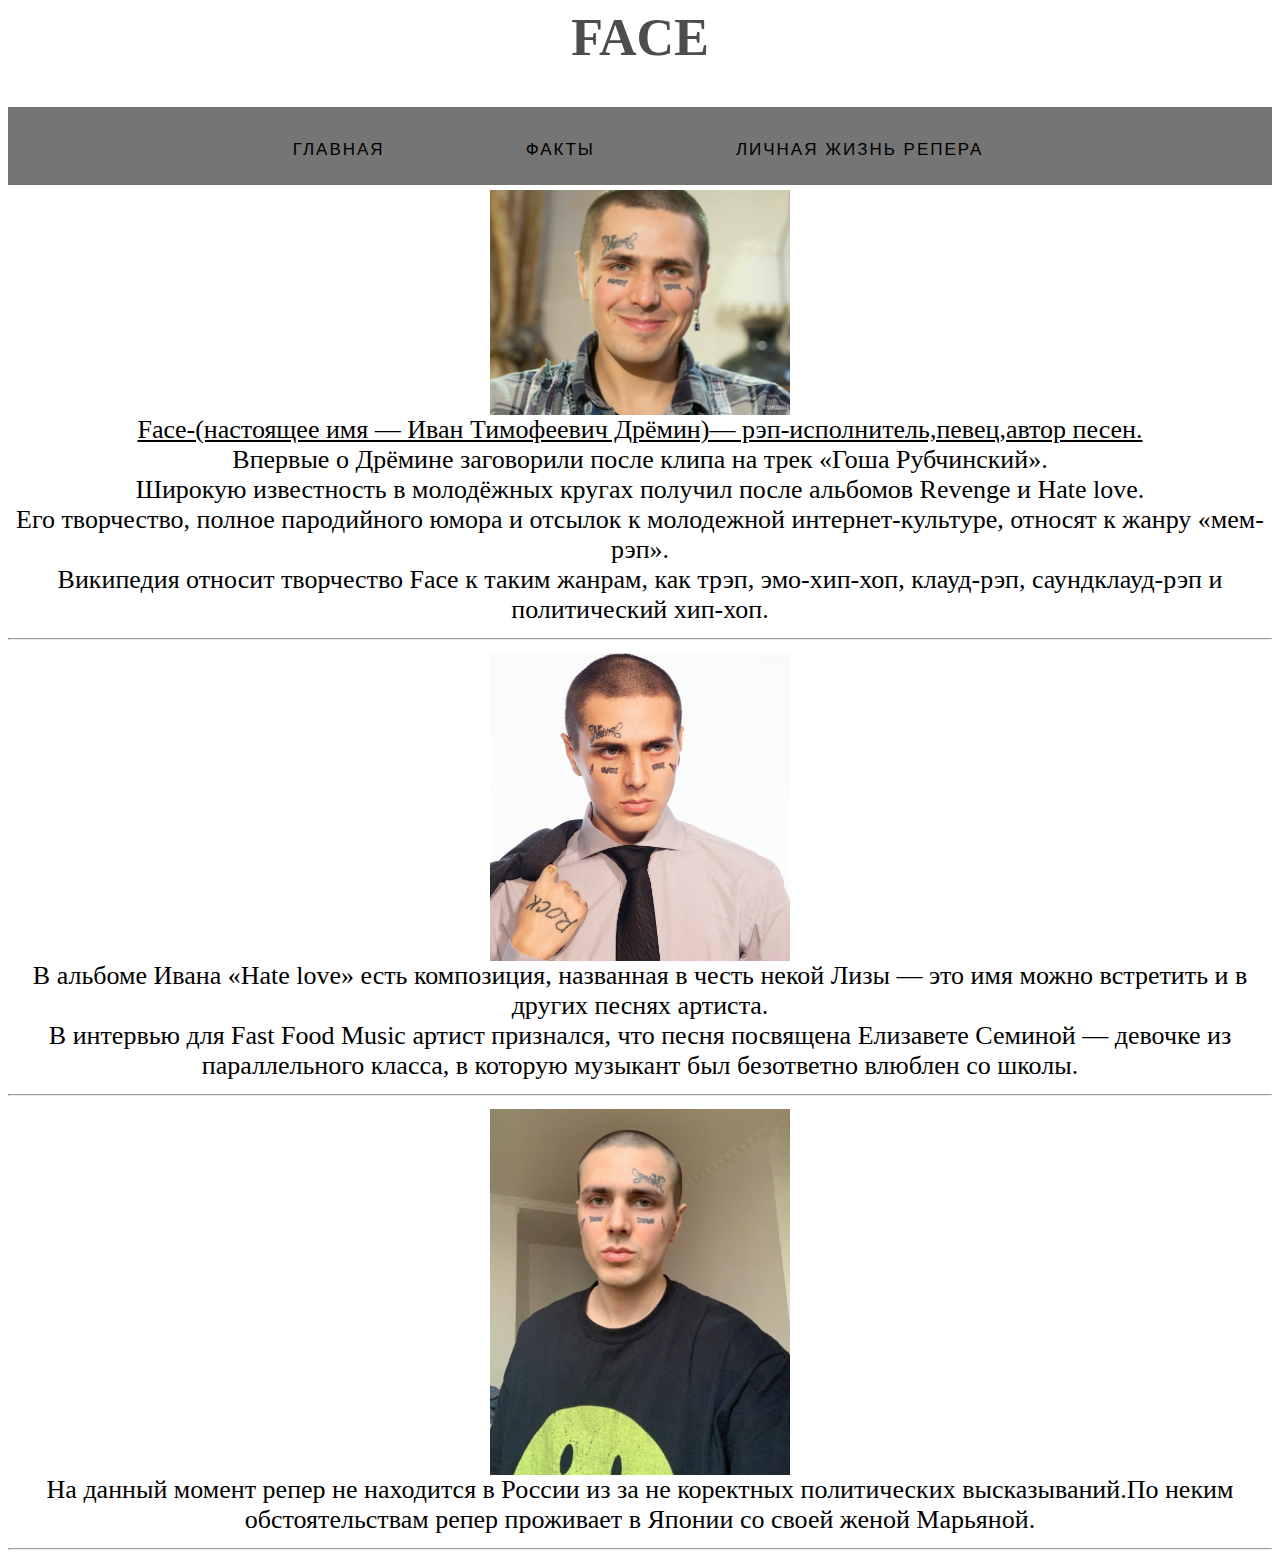
<file: index.html>
<html><body>
  <center><h1 style="color: #4e4d4d;"> FACE <h1/> </center>
   <meta http-equiv="Content-Type" content="text/html;charset=utf-8" />
  <link rel="stylesheet" type="text/css" href="style.css" /> 
  <style type="text/css">
    body {font-family:XO Caliburn ;font-size: 26px;
         }
    </style>


  <header align="center">
    <ul class="menu-main">
     <li><a href="index.html">Главная</a></li>
     <li><a></a></li>
     <li><a href="contacts.html">Факты</a></li>
     <li><a></a></li>
     <li><a href="we.html">Личная жизнь репера</a></li>
     
     </ul>
 
 </header> 
 


  <bgcolor="#708090">
 







  
  <div class="col-md-2" style="display: inline-flex;"></div>
  <center> <img width="300px"src="фейс.jpg"> 
<br><u>Face-(настоящее имя — Иван Тимофеевич Дрёмин)— рэп-исполнитель,певец,автор песен.</u>
<br>Впервые о Дрёмине заговорили после клипа на трек «Гоша Рубчинский».
<br>Широкую известность в молодёжных кругах получил после альбомов Revenge и Hate love.

<br>Его творчество, полное пародийного юмора и отсылок к молодежной интернет-культуре, относят к жанру «мем-рэп».
<br>Википедия относит творчество Face к таким жанрам, как трэп, эмо-хип-хоп, клауд-рэп, саундклауд-рэп и политический хип-хоп.
</div></center>
<hr>
<div class="col-md-2" style="display: inline-flex;"></div>
 <center> <img width="300px"src="face.jpg"> 
<br>В альбоме Ивана «Hate love» есть композиция, названная в честь некой Лизы — это имя можно встретить и в других песнях артиста.
<br>В интервью для Fast Food Music артист признался, что песня посвящена Елизавете Семиной — девочке из параллельного класса, в которую музыкант был безответно влюблен со школы.

<hr>
   <div class="col-md-2" style="display: inline-flex;"></center>
      <center><img width="300px"src="смайл.jpg">
   <br>На данный момент репер не находится в России из за не коректных политических высказываний.По неким обстоятельствам репер проживает в Японии со своей женой Марьяной.
</div><hr></center>











 










 </div></body></center>
</html>
</file>
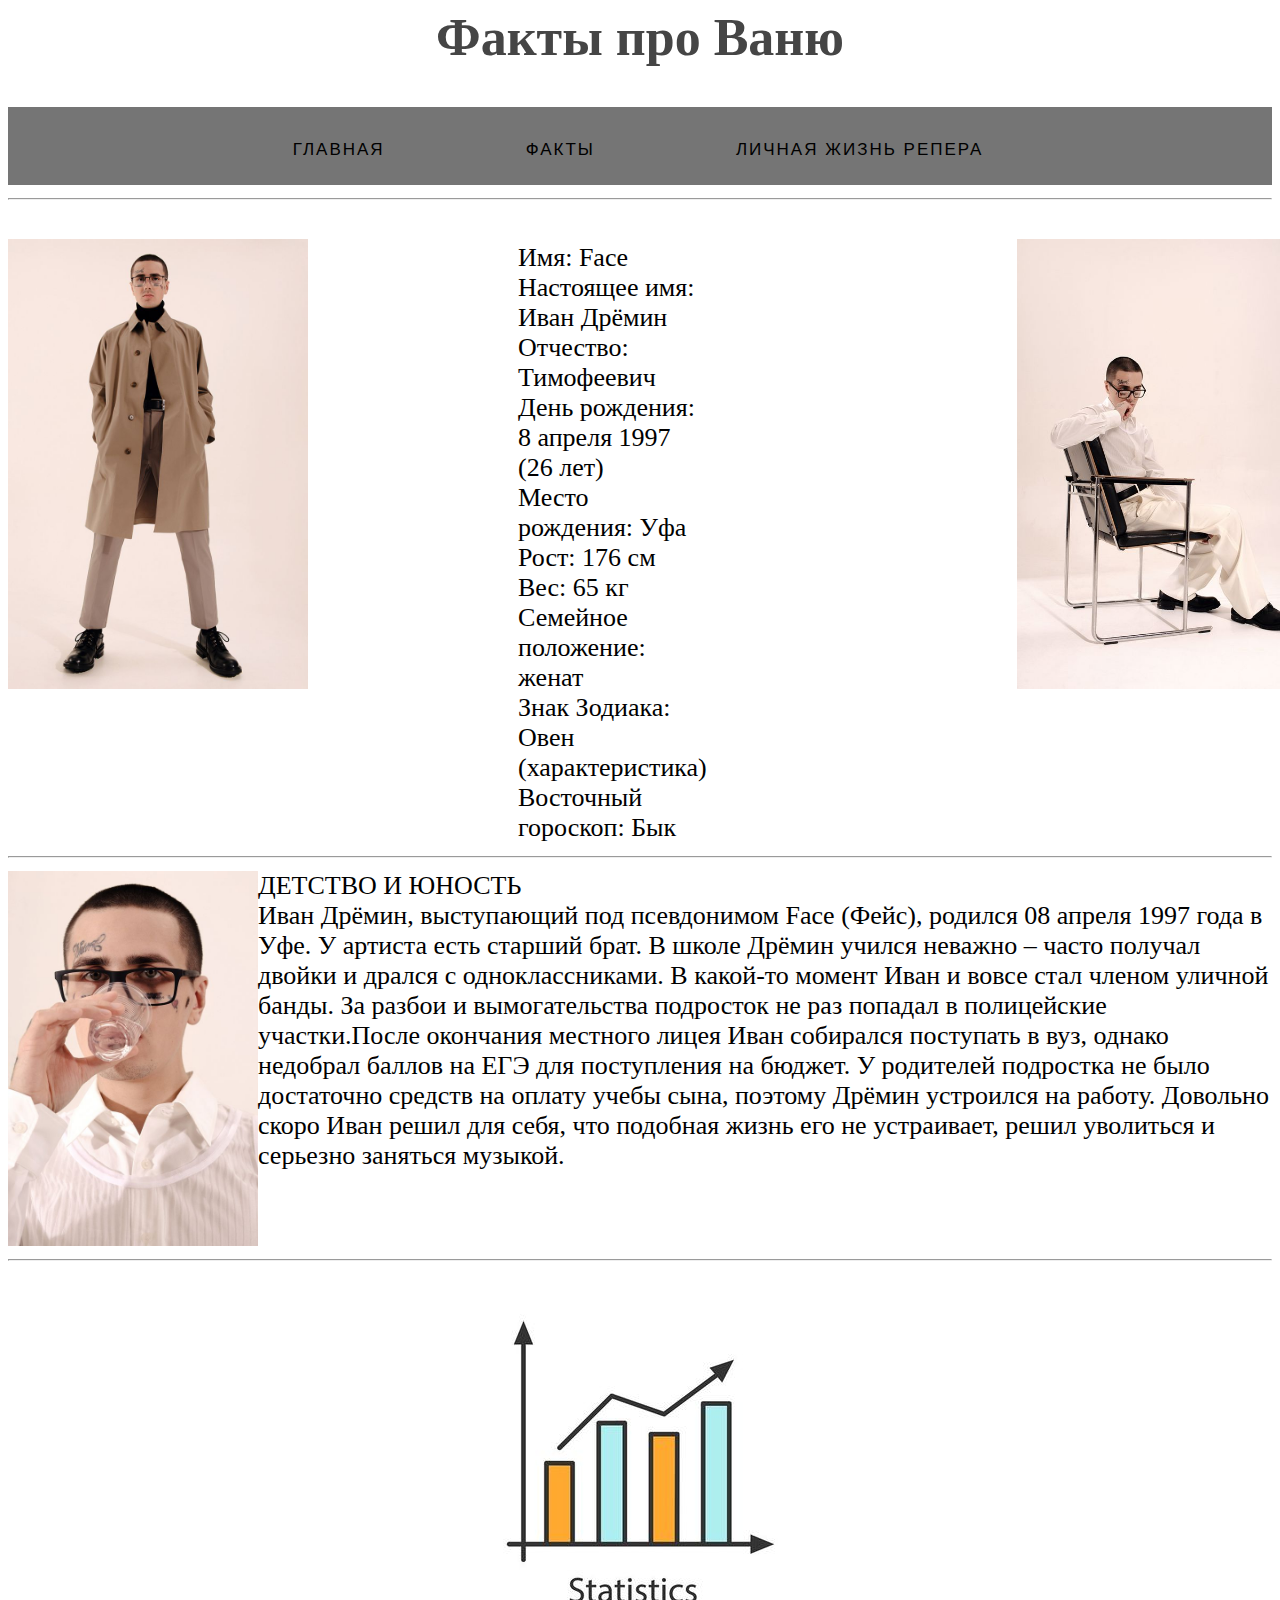
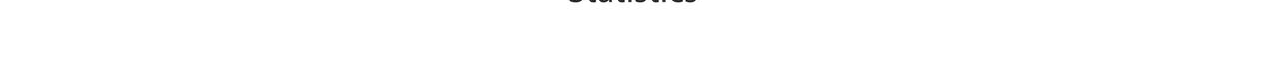
<file: contacts.html>
<html><body> 
   
   
  <meta http-equiv="Content-Type" content="text/html;charset=utf-8" />
 <link rel="stylesheet" type="text/css" href="style.css" /> 
 <style type="text/css">
   body {font-family:XO Caliburn ;font-size: 26px;
        }
   </style>






  <bgcolor="#708090">
    <center><h1>Факты про Ваню</h1></center> 
     <header align="center">
    <ul class="menu-main">
     <li><a href="index.html">Главная</a></li>
     <li><a></a></li>
     <li><a href="contacts.html">Факты</a></li>
     <li><a></a></li>
     <li><a href="we.html">Личная жизнь репера</a></li>
     
     </ul>
 
 </header> 
 


  

   



      
<hr>
      
  <div align='left'>     
<div><p><img src="факты.jpg" width= 300px align="middle" /> 
  
  <p style="margin-left: 210px">
   </div>
  
   <br>Имя: Face 
   <br> Настоящее имя: Иван Дрёмин 
   <br> Отчество: Тимофеевич 
   <br>День рождения: 8 апреля 1997 (26 лет) 
   <br> Место рождения: Уфа
   <br>Рост: 176 см
   <br> Вес: 65 кг 
   <br> Семейное положение: женат 
   <br>Знак Зодиака: Овен (характеристика)
   <br>Восточный гороскоп: Бык
   
  
    </p><p style="margin-left: 310px">
   <p><img src="детство.jpg" width= 300px align="middle" /> 
   </p> 
   <p></div>
    <hr> 
  



        
    <div> <img src="ваня.jpg" width= 250px  />
   


      ДЕТСТВО И ЮНОСТЬ <br>Иван Дрёмин, выступающий под псевдонимом Face (Фейс), родился 08 апреля 1997 года в Уфе. У артиста есть старший брат. В школе Дрёмин учился неважно – часто получал двойки и дрался с одноклассниками. В какой-то момент Иван и вовсе стал членом уличной банды. За разбои и вымогательства подросток не раз попадал в полицейские участки.После окончания местного лицея Иван собирался поступать в вуз, однако недобрал баллов на ЕГЭ для поступления на бюджет. У родителей подростка не было достаточно средств на оплату учебы сына, поэтому Дрёмин устроился на работу. Довольно скоро Иван решил для себя, что подобная жизнь его не устраивает, решил уволиться и серьезно заняться музыкой.





      
     </div><hr>

     

  
    


<center>
        <a href="sta .html" target="_blank">
          <img src="sta.jpg"  />
        </a>
     








      



       </bgcolor></body></html>
</file>
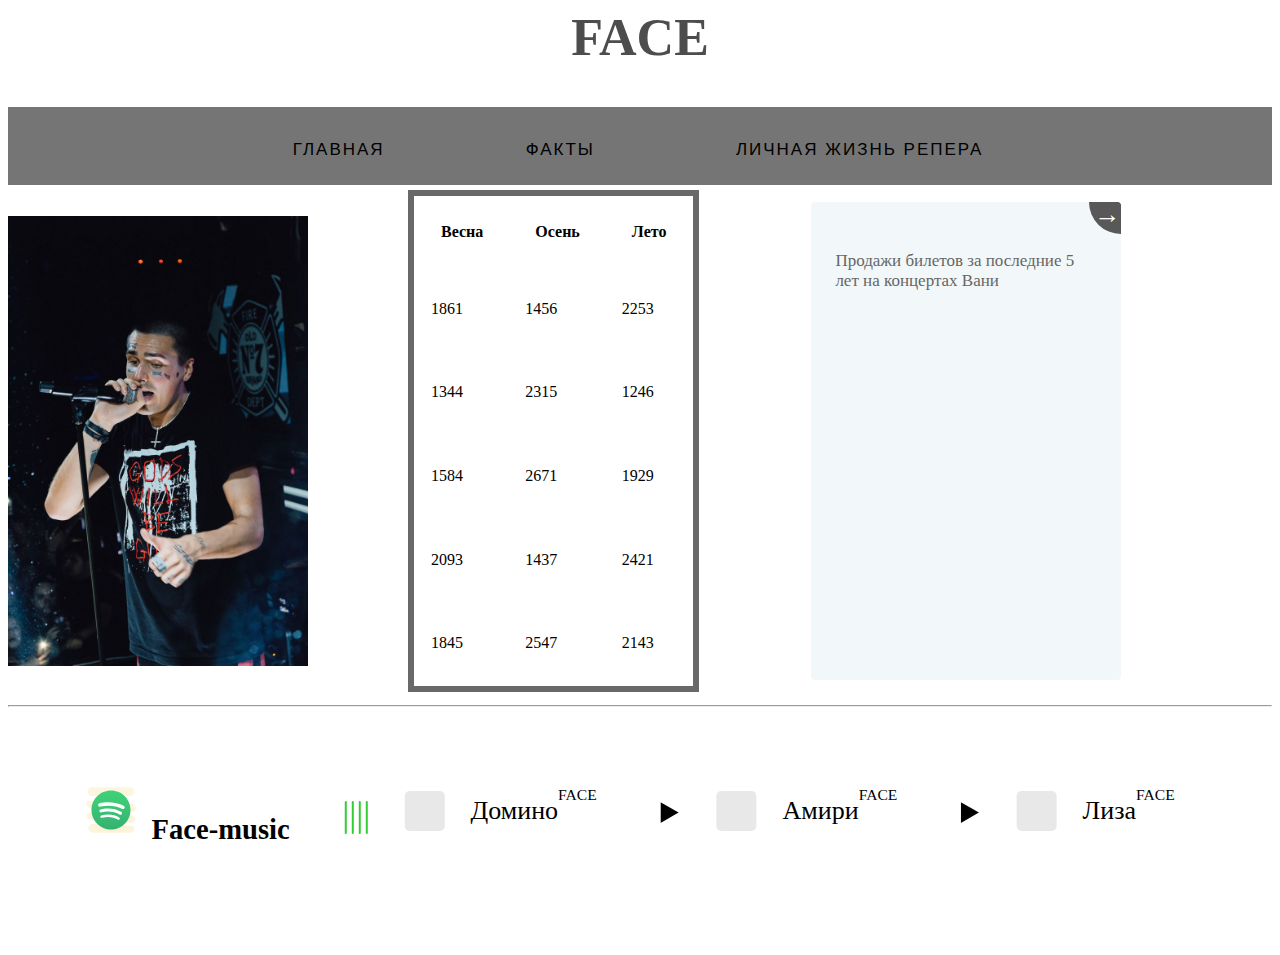
<file: sta .html>
<html><body>
    <center><h1 style="color: #4e4d4d;"> FACE <h1/> </center>
     <meta http-equiv="Content-Type" content="text/html;charset=utf-8" />
    <link rel="stylesheet" type="text/css" href="style.css" /> 
    <style type="text/css">
      body {font-family:XO Caliburn ;font-size: 26px;
           }
      </style>
  
  
    <header align="center">
      <ul class="menu-main">
       <li><a href="index.html">Главная</a></li>
       <li><a></a></li>
       <li><a href="contacts.html">Факты</a></li>
       <li><a></a></li>
       <li><a href="we.html">Личная жизнь репера</a></li>
       
       </ul>
   
   </header> 
   
  
  
    <bgcolor="#708090">
   






    <div align='left'>     
        <div><p><img src="sa.jfif" width= 300px align="middle" /> 
          
          <p style="margin-left: 100px">
           </div>





<table style="border: 6px solid rgb(105, 105, 105);">
    <thead>
        
      <tr>
        <th style="border: 24px solid rgb(255, 255, 255);">Весна</th>
        <th style="border: 24px solid rgb(255, 255, 255);">Осень</th>
        <th style="border: 24px solid rgb(255, 255, 255);">Лето</th>
      </tr>
    </thead>
    <tbody>
      <tr>
        <td style="border: 14px solid rgb(255, 255, 255);">1861</td>
        <td style="border: 14px solid rgb(255, 255, 255);">1456</td>
        <td style="border: 14px solid rgb(255, 255, 255);">2253</td>
      </tr>
      <tr>
        <td style="border: 14px solid rgb(255, 255, 255);">1344</td>
        <td style="border: 14px solid rgb(255, 255, 255);">2315</td>
        <td style="border: 14px solid rgb(255, 255, 255);">1246</td>
      </tr>
      <tr>
        <td style="border: 14px solid rgb(255, 255, 255);">1584</td>
        <td style="border: 14px solid rgb(255, 255, 255);">2671</td>
        <td style="border: 14px solid rgb(255, 255, 255);">1929</td>
      </tr>
      <tr>
        <td style="border: 14px solid rgb(255, 255, 255);">2093</td>
        <td style="border: 14px solid rgb(255, 255, 255);">1437</td>
        <td style="border: 14px solid rgb(255, 255, 255);">2421</td>
      </tr>
      <tr>
        <td style="border: 14px solid rgb(255, 255, 255);">1845</td>
        <td style="border: 14px solid rgb(255, 255, 255);">2547</td>
        <td style="border: 14px solid rgb(255, 255, 255);">2143</td>
      </tr>
      
    </tbody>
  </table>

  <p style="margin-left: 100px">
 



 <div class="card">
    <a class="card1" href="index.html">
     <p>Продажи билетов за последние 5 лет на концертах Вани</p>
     
     <div class="go-corner" >
       <div class="go-arrow" href="index.html">
         →
       </div>
     </div>
   </a>
 </div>
  </p></div></bgcolor>
  
  <hr>
  
  
  









  <div class="main">
    <div class="currentplaying">
      <svg height="10px" width="10px" viewBox="0 0 64 64" xmlns="http://www.w3.org/2000/svg" class="spotify"><radialGradient gradientUnits="userSpaceOnUse" gradientTransform="translate(0 -534)" r="43.888" cy="572.064" cx="33.34" id="ipdIa4~cOclR8yt_ClW93a"><stop stop-color="#f4e9c3" offset="0"></stop><stop stop-color="#f8eecd" offset=".219"></stop><stop stop-color="#fdf4dc" offset=".644"></stop><stop stop-color="#fff6e1" offset="1"></stop></radialGradient><path d="M51.03,37.34c0.16,0.98,1.08,1.66,2.08,1.66h5.39c2.63,0,4.75,2.28,4.48,4.96	C62.74,46.3,60.64,48,58.29,48H49c-1.22,0-2.18,1.08-1.97,2.34c0.16,0.98,1.08,1.66,2.08,1.66h8.39c1.24,0,2.37,0.5,3.18,1.32	C61.5,54.13,62,55.26,62,56.5c0,2.49-2.01,4.5-4.5,4.5h-49c-1.52,0-2.9-0.62-3.89-1.61C3.62,58.4,3,57.02,3,55.5	C3,52.46,5.46,50,8.5,50H14c1.22,0,2.18-1.08,1.97-2.34C15.81,46.68,14.89,44,13.89,44H5.5c-2.63,0-4.75-2.28-4.48-4.96	C1.26,36.7,3.36,35,5.71,35H8c1.71,0,3.09-1.43,3-3.16C10.91,30.22,9.45,29,7.83,29H4.5c-2.63,0-4.75-2.28-4.48-4.96	C0.26,21.7,2.37,20,4.71,20H20c0.83,0,1.58-0.34,2.12-0.88C22.66,18.58,23,17.83,23,17c0-1.66-1.34-3-3-3h-1.18	c-0.62-0.09-1.43,0-2.32,0h-9c-1.52,0-2.9-0.62-3.89-1.61S2,10.02,2,8.5C2,5.46,4.46,3,7.5,3h49c3.21,0,5.8,2.79,5.47,6.06	C61.68,11.92,60.11,14,57.24,14H52c-2.76,0-5,2.24-5,5c0,1.38,0.56,2.63,1.46,3.54C49.37,23.44,50.62,24,52,24h6.5	c3.21,0,5.8,2.79,5.47,6.06C63.68,32.92,61.11,35,58.24,35H53C51.78,35,50.82,36.08,51.03,37.34z" fill="url(#ipdIa4~cOclR8yt_ClW93a)"></path><linearGradient gradientUnits="userSpaceOnUse" gradientTransform="translate(0 -534)" y2="590.253" y1="530.096" x2="32" x1="32" id="ipdIa4~cOclR8yt_ClW93b"><stop stop-color="#42d778" offset="0"></stop><stop stop-color="#3dca76" offset=".428"></stop><stop stop-color="#34b171" offset="1"></stop></linearGradient><path d="M57,32c0,12.837-9.663,23.404-22.115,24.837C33.942,56.942,32.971,57,32,57	c-1.644,0-3.25-0.163-4.808-0.471C15.683,54.298,7,44.163,7,32C7,18.192,18.192,7,32,7S57,18.192,57,32z" fill="url(#ipdIa4~cOclR8yt_ClW93b)"></path><path d="M41.683,44.394c-0.365,0-0.731-0.181-1.096-0.365c-3.471-2.009-7.674-3.105-12.24-3.105	c-2.559,0-5.116,0.364-7.491,0.912c-0.365,0-0.914,0.183-1.096,0.183c-0.914,0-1.461-0.732-1.461-1.462	c0-0.913,0.547-1.463,1.279-1.643c2.923-0.732,5.846-1.096,8.951-1.096c5.116,0,9.866,1.276,13.885,3.655	c0.548,0.364,0.914,0.73,0.914,1.642C43.145,43.847,42.414,44.394,41.683,44.394z M44.241,38.181c-0.547,0-0.912-0.18-1.279-0.364	c-3.835-2.375-9.135-3.839-15.163-3.839c-2.924,0-5.664,0.366-7.674,0.916c-0.549,0.18-0.731,0.18-1.096,0.18	c-1.096,0-1.827-0.912-1.827-1.826c0-1.096,0.549-1.645,1.461-2.009c2.74-0.73,5.481-1.279,9.317-1.279	c6.213,0,12.241,1.463,16.991,4.384c0.73,0.364,1.096,1.096,1.096,1.826C46.069,37.269,45.337,38.181,44.241,38.181z M47.165,30.876	c-0.548,0-0.731-0.182-1.279-0.364c-4.385-2.559-10.961-4.021-17.356-4.021c-3.289,0-6.577,0.366-9.5,1.096	c-0.366,0-0.731,0.182-1.279,0.182c-1.279,0.183-2.193-0.912-2.193-2.192c0-1.279,0.731-2.009,1.644-2.192	c3.471-1.096,7.125-1.462,11.327-1.462c6.943,0,14.25,1.462,19.731,4.567c0.73,0.366,1.278,1.096,1.278,2.193	C49.357,29.961,48.442,30.876,47.165,30.876z" fill="#fff"></path></svg>
      <p class="heading">Face-music</p>
    </div>
    <div class="loader">
      <div class="song">
        <p class="name">Домино</p>
        <p class="artist">FACE</p>
      </div>
      <div class="albumcover"></div>
      <div class="loading">
        <div class="load"></div>
        <div class="load"></div>
        <div class="load"></div>
        <div class="load"></div>
      </div>
    </div>
    <div class="loader">
      <div class="song">
        <p class="name">Амири</p>
        <p class="artist">FACE</p>
      </div>
      <div class="albumcover"></div>
      <div class="play"></div>
    </div>
    <div class="loader">
      <div class="song">
        <p class="name">Лиза</p>
        <p class="artist">FACE</p>
      </div>
      <div class="albumcover"></div>
      <div class="play"></div>
    </div>
  </div>













</body></html>
</file>
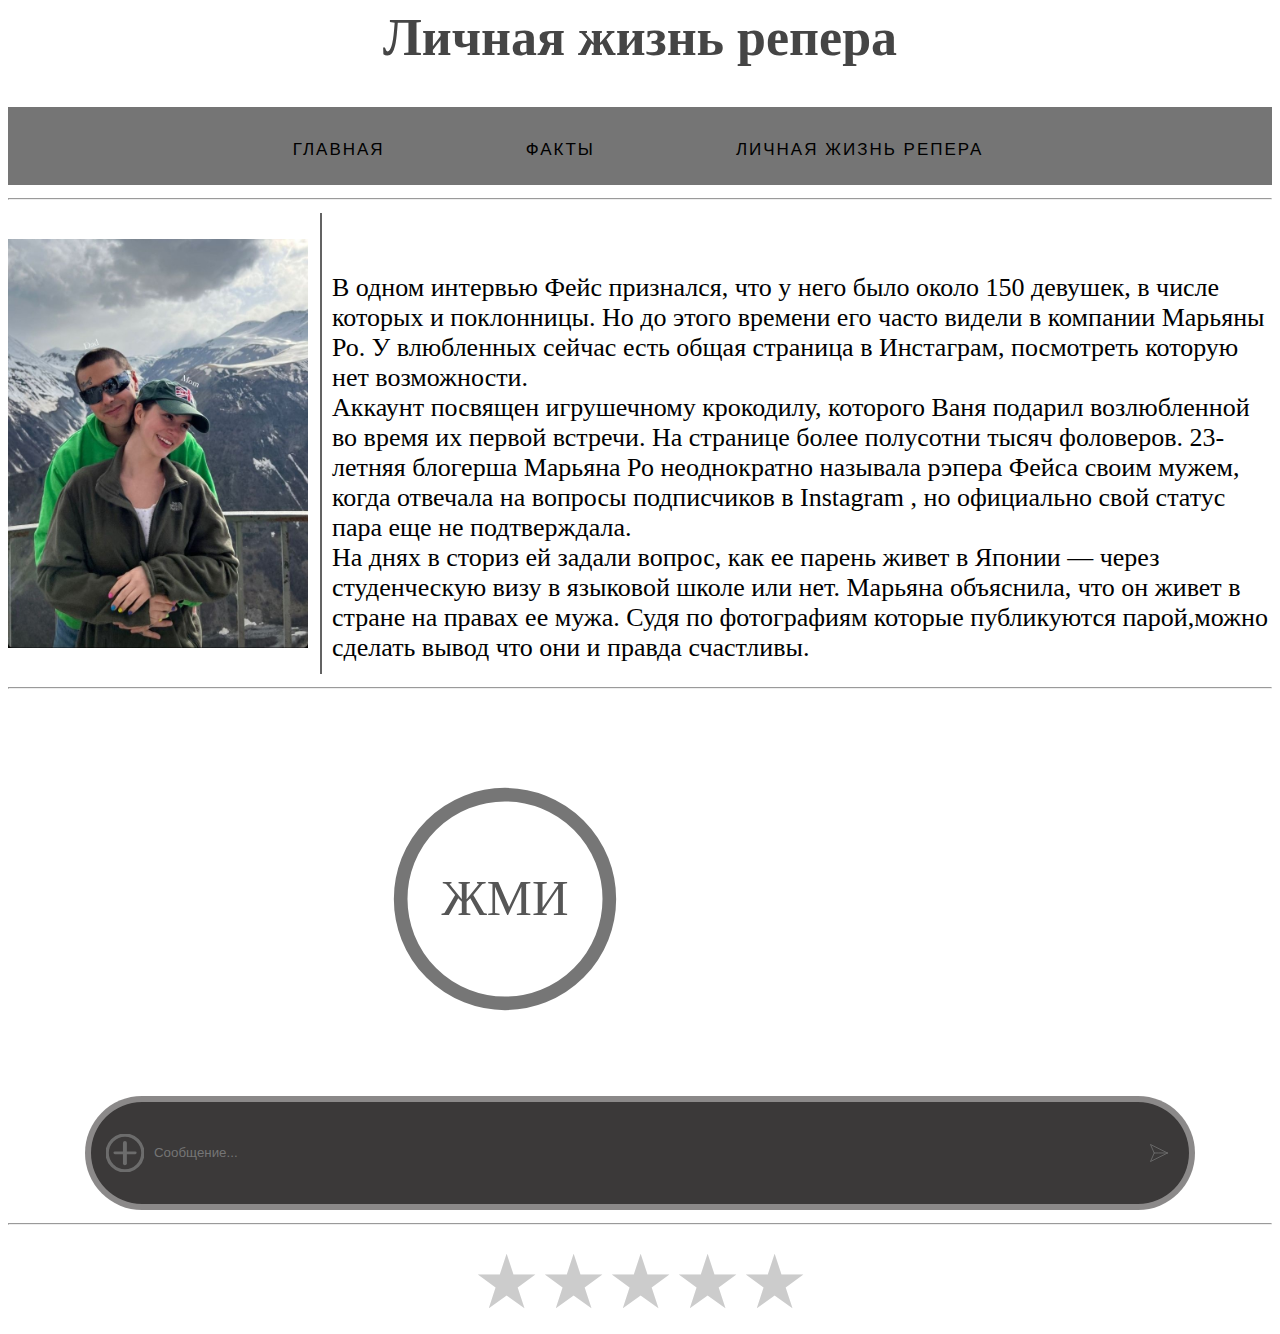
<file: we.html>
<html><body> 
   
   
    <meta http-equiv="Content-Type" content="text/html;charset=utf-8" />
   <link rel="stylesheet" type="text/css" href="style.css" /> 
   <style type="text/css">
     body {font-family:XO Caliburn ;font-size: 26px;
          }
     </style>
 

   
    
   
   
     <bgcolor="#708090">
        <center><h1>Личная жизнь репера</h1></center> 
    <header align="center">
        <ul class="menu-main">
         <li><a href="index.html">Главная</a></li>
         <li><a></a></li>
         <li><a href="contacts.html">Факты</a></li>
         <li><a></a></li>
         <li><a href="we.html">Личная жизнь репера</a></li>
         
         </ul>
         
     
     </header> 
<body><hr>
    <div><p><img src="mf.jpg" width= 300px align="middle" /><p style="margin-left: 12px"></p>
    <div style=" border-left:2px solid #636363; padding-left:10px">
        <br><br>В одном интервью Фейс признался, что у него было около 150 девушек, в числе которых и поклонницы. Но до этого времени его часто видели в компании Марьяны Ро.
        У влюбленных сейчас есть общая страница в Инстаграм, посмотреть которую нет возможности.
        <br> Аккаунт посвящен игрушечному крокодилу, которого Ваня подарил возлюбленной во время их первой встречи. На странице более полусотни тысяч фоловеров.
        23-летняя блогерша Марьяна Ро неоднократно называла рэпера Фейса своим мужем, когда отвечала на вопросы подписчиков в Instagram , но официально свой статус пара еще не подтверждала.
       <br> На днях в сториз ей задали вопрос, как ее парень живет в Японии — через студенческую визу в языковой школе или нет. Марьяна объяснила, что он живет в стране на правах ее мужа. Судя по фотографиям которые публикуются парой,можно сделать вывод что они и правда счастливы.    
    </div></p></div>
<hr>


<center>
    <div class="item-hints">
       <div class="hint" data-position="4">
         <span class="hint-radius"></span>
         <span class="hint-dot">ЖМИ</span>
         <div class="hint-content do--split-children">
           <p>Если обнаружили ошибку сообщите нам на e-mail </p>
         </div>
       </div>
     </div>
     
    
    
    
    
    
    
    <center>
     <div class="messageBox">
       <div class="fileUploadWrapper">
         <label for="file">
           <svg xmlns="http://www.w3.org/2000/svg" fill="none" viewBox="0 0 337 337">
             <circle
               stroke-width="30"
               stroke="#6c6c6c"
               fill="none"
               r="158.5"
               cy="168.5"
               cx="168.5"
             ></circle>
             <path
               stroke-linecap="round"
               stroke-width="35"
               stroke="#6c6c6c"
               d="M167.759 79V259"
             ></path>
             <path
               stroke-linecap="round"
               stroke-width="25"
               stroke="#6c6c6c"
               d="M79 167.138H259"
             ></path>
           </svg>
           <span class="tooltip">Прикрепить фото</span>
         </label>
         <input type="file" id="file" name="file" />
       </div>
       <input required="" placeholder="Сообщение..." type="text" id="messageInput" />
       <button id="sendButton">
         <svg xmlns="http://www.w3.org/2000/svg" fill="none" viewBox="0 0 664 663">
           <path
             fill="none"
             d="M646.293 331.888L17.7538 17.6187L155.245 331.888M646.293 331.888L17.753 646.157L155.245 331.888M646.293 331.888L318.735 330.228L155.245 331.888"
           ></path>
           <path
             stroke-linejoin="round"
             stroke-linecap="round"
             stroke-width="33.67"
             stroke="#6c6c6c"
             d="M646.293 331.888L17.7538 17.6187L155.245 331.888M646.293 331.888L17.753 646.157L155.245 331.888M646.293 331.888L318.735 330.228L155.245 331.888"
           ></path>
         </svg>
       </button>
     </div></center>
     <hr>
 
     



     <center>
        


        
















        



        <div class="rating">
            <input value="5" name="rating" id="star5" type="radio">
            <label for="star5"></label>
            <input value="4" name="rating" id="star4" type="radio">
            <label for="star4"></label>
            <input value="3" name="rating" id="star3" type="radio">
            <label for="star3"></label>
            <input value="2" name="rating" id="star2" type="radio">
            <label for="star2"></label>
            <input value="1" name="rating" id="star1" type="radio">
            <label for="star1"></label>
          </div>
          








</body>
</file>
<file: style.css>
.menu-main {
  list-style: none;
  margin: 40px 0 5px;
  padding: 25px 0 5px;
  text-align: center;
  font-family:XO Caliburn ;
  background: rgb(117, 117, 117);
}
.menu-main li {display: inline-block;}
.menu-main li:after {
  content: "";
  color: #000000;
  display: inline-block;
  vertical-align:top;
}
.menu-main li:last-child:after {content: none;}
.menu-main a {
  text-decoration: none;
  font-family: 'Ubuntu Condensed', sans-serif;
  letter-spacing: 2px;
  position: relative;
  padding-bottom: 20px;
  margin: 0 34px 0 30px;
  font-size: 17px;
  text-transform: uppercase;
  display: inline-block;
  transition: color .2s;
}
.menu-main a, .menu-main a:visited {color: #000000;}
.menu-main a.current, .menu-main a:hover{color: #ffffff;}
.menu-main a:before,
.menu-main a:after {
  content: "";
  position: absolute;
  height: 4px;
  top: auto;
  right: 50%;
  bottom: -5px;
  left: 50%;
  background: rgb(60, 50, 44);
  transition: .8s;
}
.menu-main a:hover:before, .menu-main .current:before {left: 0;}
.menu-main a:hover:after, .menu-main .current:after {right: 0;}   
@media (max-width: 550px) {
.menu-main {padding-top: 0;}
.menu-main li {display: block;}
.menu-main li:after {content: none;}
.menu-main a {
  padding: 25px 0 20px; 
  margin: 0 30px;
}
}















body {
    background-color: #ffffff;
   }
    
   /* черный фон заголовка, белый цвет шрифта */
   h1 {
    color: #454545; 
    background-color: #ffffff;
   }
 
 
 









   .messageBox {
    width: fit-content;
    height: 100px;
    display: flex;
    align-items: center;
    justify-content: center;
    background-color: #3b3939;
    padding: 1 15px;
    border-radius: 100px;
    border: 6px solid rgba(255, 255, 255, 0.406);
  }
  .messageBox:focus-within {
    border: 1px solid rgb(255, 255, 255);
  }
  .fileUploadWrapper {
    width: fit-content;
    height: 200%;
    display: flex;
    align-items: center;
    justify-content: center;
    font-family: Arial, Helvetica, sans-serif;
  }
  
  #file {
    display: none;
  }
  .fileUploadWrapper label {
    cursor: pointer;
    width: fit-content;
    height: fit-content;
    display: flex;
    align-items: center;
    justify-content: center;
    position: relative;
  }
  .fileUploadWrapper label svg {
    height: 38px;
  }
  .fileUploadWrapper label svg path {
    transition: all 1.3s;
  }
  .fileUploadWrapper label svg circle {
    transition: all 0.3s;
  }
  .fileUploadWrapper label:hover svg path {
    stroke: rgb(111, 111, 111)575;
  }
  .fileUploadWrapper label:hover svg circle {
    stroke: #6e6e6e;
    fill: #3c3c3c;
  }
  .fileUploadWrapper label:hover .tooltip {
    display: block;
    opacity: 1;
  }
  .tooltip {
    position: absolute;
    top: -40px;
    display: none;
    opacity: 0;
    color: rgb(105, 105, 105);
    font-size: 10px;
    text-wrap: nowrap;
    background-color: #000;
    padding: 6px 10px;
    border: 4px solid #6e6d6d;
    border-radius: 5px;
    box-shadow: 0px 5px 10px rgba(0, 0, 0, 0.596);
    transition: all 0.3s;
  }
  #messageInput {
    width: 1000px;
    height: 100%;
    background-color: transparent;
    outline: none;
    border: none;
    padding-left: 10px;
    color: rgb(118, 118, 118);
  }
  #messageInput:focus ~ #sendButton svg path,
  #messageInput:valid ~ #sendButton svg path {
    fill: #5a5a5a;
    stroke: rgb(148, 148, 148);
  }
  
  #sendButton {
    width: fit-content;
    height: 100%;
    background-color: transparent;
    outline: none;
    border: none;
    display: flex;
    align-items: center;
    justify-content: center;
    cursor: pointer;
    transition: all 0.3s;
  }
  #sendButton svg {
    height: 18px;
    transition: all 0.3s;
  }
  #sendButton svg path {
    transition: all 0.3s;
  }
  #sendButton:hover svg path {
    fill: #646262;
    stroke: rgb(145, 145, 145);
  }
  













   .item-hints {
    cursor: pointer;
    display: flex;
    justify-content: flex-start;
    padding-right: 270px;
  }
  .item-hints .hint {
    margin: 140px auto;
    position: relative;
    display: flex;
    justify-content: center;
    align-items: center;
  }
  .item-hints .hint-dot {
    z-index: 3;
    border: 7px solid #767676;
    border-radius: 50%;
    width: 100px;
    height: 100px;
    -webkit-transform: translate(-0%, -0%) scale(0.95);
    transform: translate(-0%, -0%) scale(1.95);
    margin: auto;
    display: flex;
    align-items: center;
    justify-content: center;
    color: rgb(86, 86, 86);
  }
  .item-hints .hint-radius {
    background-color: rgba(127, 127, 127, 0.671);
    border-radius: 60%;
    position: absolute;
    top: 50%;
    left: 70%;
    margin: -225px 0 0 -125px;
    opacity: 0;
    visibility: hidden;
    -webkit-transform: scale(0);
    transform: scale(0);
  }
  .item-hints .hint[data-position="1"] .hint-content {
    top: 85px;
    left: 50%;
    margin-left: 56px;
  }
  .item-hints .hint-content {
    width: 200px;
    position: absolute;
    z-index: 5;
    padding: 55px 0;
    opacity: 0;
    transition: opacity 0.7s ease, visibility 0.7s ease;
    color: #9d7676;
    visibility: hidden;
    pointer-events: none;
  }
  .item-hints .hint:hover .hint-content {
    position: absolute;
    z-index: 5;
    padding: 35px 0;
    opacity: 1;
    -webkit-transition: opacity 0.7s ease, visibility 0.7s ease;
    transition: opacity 0.7s ease, visibility 0.7s ease;
    color: #686868;
    visibility: visible;
    pointer-events: none;
  }
  .item-hints .hint-content::before {
    width: 0px;
    bottom: 29px;
    left: 0;
    content: "";
    background-color: #565656;
    height: 3px;
    position: absolute;
    transition: width 0.4s;
  }
  .item-hints .hint:hover .hint-content::before {
    width: 280px;
    transition: width 0.4s;
  }
  .item-hints .hint-content::after {
    -webkit-transform-origin: 0 50%;
    transform-origin: 0 50%;
    -webkit-transform: rotate(-225deg);
    transform: rotate(-225deg);
    bottom: 29px;
    left: 0;
    width: 80px;
    content: "";
    background-color: #4b4b4b;
    height: 3px;
    position: absolute;
    opacity: 1;
    -webkit-transition: opacity 0.5s ease;
    transition: opacity 0.5s ease;
    -webkit-transition-delay: 0s;
    transition-delay: 0s;
  }
  .item-hints .hint:hover .hint-content::after {
    opacity: 1;
    visibility: visible;
  }
  .item-hints .hint[data-position="4"] .hint-content {
    bottom: 85px;
    left: 50%;
    margin-left: 56px;
  }
  

  .rating {
    display: inline-block;
  }
  
  .rating input {
    display: none;
  }
  
  .rating label {
    float: right;
    cursor: pointer;
    color: #ccc;
    transition: color 0.3s;
  }
  
  .rating label:before {
    content: '\2605';
    font-size: 75px;
  }
  
  .rating input:checked ~ label,
  .rating label:hover,
  .rating label:hover ~ label {
    color: #967549;
    transition: color 0.3s;
  }
  



















  .one-div {
    position: relative;
    height: fit-content;
    width: 1000px;
    background-color: rgb(246, 246, 246);
    transform-style: preserve-3d;
    animation: rot 2s infinite ease;
    border-radius: 20px;
    box-shadow: 0 0 50px 0px, inset 0 0 90px 0px;
    color: rgb(53, 53, 53);
    transition: 1s;
    display: flex;
    justify-content: center;
    align-items: center;
  }
  
  .one-div .text {
    opacity: 0;
    transition: all 0.7s;
  }
  
  .one-div:hover.one-div .text {
    scale: 0.7;
    opacity: 0.7;
  }
  
  .one-div:hover {
    box-shadow: 0 0 50px 0px, inset 5px 5px 20px 0px rgb(87, 87, 87);
  }
  
  @keyframes rot {
    0% {
      transform: rotateX(-15deg) translateY(0px);
    }
  
    50% {
      transform: rotateX(-15deg) translateY(-10px);
    }
  
    100% {
      transform: rotateX(-15deg) translateY(0px);
    }
  }
  




  div {
    display: flex;
    }








    .card p {
      font-size: 17px;
      font-weight: 400;
      line-height: 20px;
      color: #666;
    }
    
    .card p.small {
      font-size: 14px;
    }
    
    .go-corner {
      display: flex;
      align-items: center;
      justify-content: center;
      position: absolute;
      width: 32px;
      height: 32px;
      overflow: hidden;
      top: 0;
      right: 0;
      background-color: #585858;
      border-radius: 0 4px 0 32px;
    }
    
    .go-arrow {
      margin-top: -4px;
      margin-right: -4px;
      color: white;
      font-family: courier, sans;
    }
    
    .card1 {
      display: block;
      position: relative;
      max-width: 262px;
      background-color: #f2f8f9;
      border-radius: 4px;
      padding: 32px 24px;
      margin: 12px;
      text-decoration: none;
      z-index: 0;
      overflow: hidden;
    }
    
    .card1:before {
      content: "";
      position: absolute;
      z-index: -1;
      top: -16px;
      right: -16px;
      background: #5b5b5b;
      height: 32px;
      width: 32px;
      border-radius: 32px;
      transform: scale(1);
      transform-origin: 50% 50%;
      transition: transform 0.25s ease-out;
    }
    
    .card1:hover:before {
      transform: scale(21);
    }
    
    .card1:hover p {
      transition: all 0.3s ease-out;
      color: rgba(255, 255, 255, 0.8);
    }
    
    .card1:hover h3 {
      transition: all 0.3s ease-out;
      color: #fff;
    }
    
    .card2 {
      display: block;
      top: 0px;
      position: relative;
      max-width: 262px;
      background-color: #f2f8f9;
      border-radius: 4px;
      padding: 32px 24px;
      margin: 12px;
      text-decoration: none;
      z-index: 0;
      overflow: hidden;
      border: 1px solid #f2f8f9;
    }
    
    .card2:hover {
      transition: all 0.2s ease-out;
      box-shadow: 0px 4px 8px rgba(38, 38, 38, 0.2);
      top: -4px;
      border: 1px solid #ccc;
      background-color: white;
    }
    
    .card2:before {
      content: "";
      position: absolute;
      z-index: -1;
      top: -16px;
      right: -16px;
      background: #5d5d5d;
      height: 32px;
      width: 32px;
      border-radius: 32px;
      transform: scale(2);
      transform-origin: 50% 50%;
      transition: transform 0.15s ease-out;
    }
    
    .card2:hover:before {
      transform: scale(2.15);
    }
    
    .card3 {
      display: block;
      top: 0px;
      position: relative;
      max-width: 262px;
      background-color: #f2f8f9;
      border-radius: 4px;
      padding: 32px 24px;
      margin: 12px;
      text-decoration: none;
      overflow: hidden;
      border: 1px solid #f2f8f9;
    }
    
    .card3 .go-corner {
      opacity: 0.7;
    }
    
    .card3:hover {
      border: 1px solid #535353;
      box-shadow: 0px 0px 999px 999px rgba(255, 255, 255, 0.5);
      z-index: 500;
    }
    
    .card3:hover p {
      color: #545454;
    }
    
    .card3:hover .go-corner {
      transition: opactiy 0.3s linear;
      opacity: 1;
    }
    
    .card4 {
      display: block;
      top: 0px;
      position: relative;
      max-width: 262px;
      background-color: #fff;
      border-radius: 4px;
      padding: 32px 24px;
      margin: 12px;
      text-decoration: none;
      overflow: hidden;
      border: 1px solid #ccc;
    }
    
    .card4 .go-corner {
      background-color: #5a5a5a;
      height: 100%;
      width: 16px;
      padding-right: 9px;
      border-radius: 0;
      transform: skew(6deg);
      margin-right: -36px;
      align-items: start;
      background-image: linear-gradient(-45deg, #8f479a 1%, #dc2a74 100%);
    }
    
    .card4 .go-arrow {
      transform: skew(-6deg);
      margin-left: -2px;
      margin-top: 9px;
      opacity: 0;
    }
    
    .card4:hover {
      border: 1px solid #cd3d73;
    }
    
    .card4 h3 {
      margin-top: 8px;
    }
    
    .card4:hover .go-corner {
      margin-right: -12px;
    }
    
    .card4:hover .go-arrow {
      opacity: 1;
    }






    

















    .main {
      background-color: white;
      padding: 1em;
      padding-bottom: 1.1em;
      border-radius: 15px;
      margin: 1em;
    }
    
    .loader {
      display: flex;
      flex-direction: row;
      height: 4em;
      padding-left: 1em;
      padding-right: 1em;
      transform: rotate(180deg);
      justify-content: right;
      border-radius: 10px;
      transition: .4s ease-in-out;
    }
    
    .loader:hover {
      cursor: pointer;
      background-color: lightgray;
    }
    
    .currentplaying {
      display: flex;
      margin: 1em;
    }
    
    .spotify {
      width: 50px;
      height: 50px;
      margin-right: 0.6em;
    }
    
    .heading {
      color: black;
      font-size: 1.1em;
      font-weight: bold;
      align-self: center;
    }
    
    .loading {
      display: flex;
      margin-top: 1em;
      margin-left: 0.3em;
    }
    
    .load {
      width: 2px;
      height: 33px;
      background-color: limegreen;
      animation: 1s move6 infinite;
      border-radius: 5px;
      margin: 0.1em;
    }
    
    .load:nth-child(1) {
      animation-delay: 0.2s;
    }
    
    .load:nth-child(2) {
      animation-delay: 0.4s;
    }
    
    .load:nth-child(3) {
      animation-delay: 0.6s;
    }
    
    .play {
      position: relative;
      left: 0.35em;
      height: 1.6em;
      width: 1.6em;
      clip-path: polygon(50% 50%, 100% 50%, 75% 6.6%);
      background-color: black;
      transform: rotate(-90deg);
      align-self: center;
      margin-top: 0.7em;
      justify-self: center;
    }
    
    .albumcover {
      position: relative;
      margin-right: 1em;
      height: 40px;
      width: 40px;
      background-color: rgb(233, 232, 232);
      align-self: center;
      border-radius: 5px;
    }
    
    .song {
      position: relative;
      transform: rotate(180deg);
      margin-right: 1em;
      color: black;
      align-self: center;
    }
    
    .artist {
      font-size: 0.6em;
    }
    
    @keyframes move6 {
      0% {
        height: 0.2em;
      }
    
      25% {
        height: 0.7em;
      }
    
      50% {
        height: 1.5em;
      }
    
      100% {
        height: 0.2em;
      }
    }
</file>
